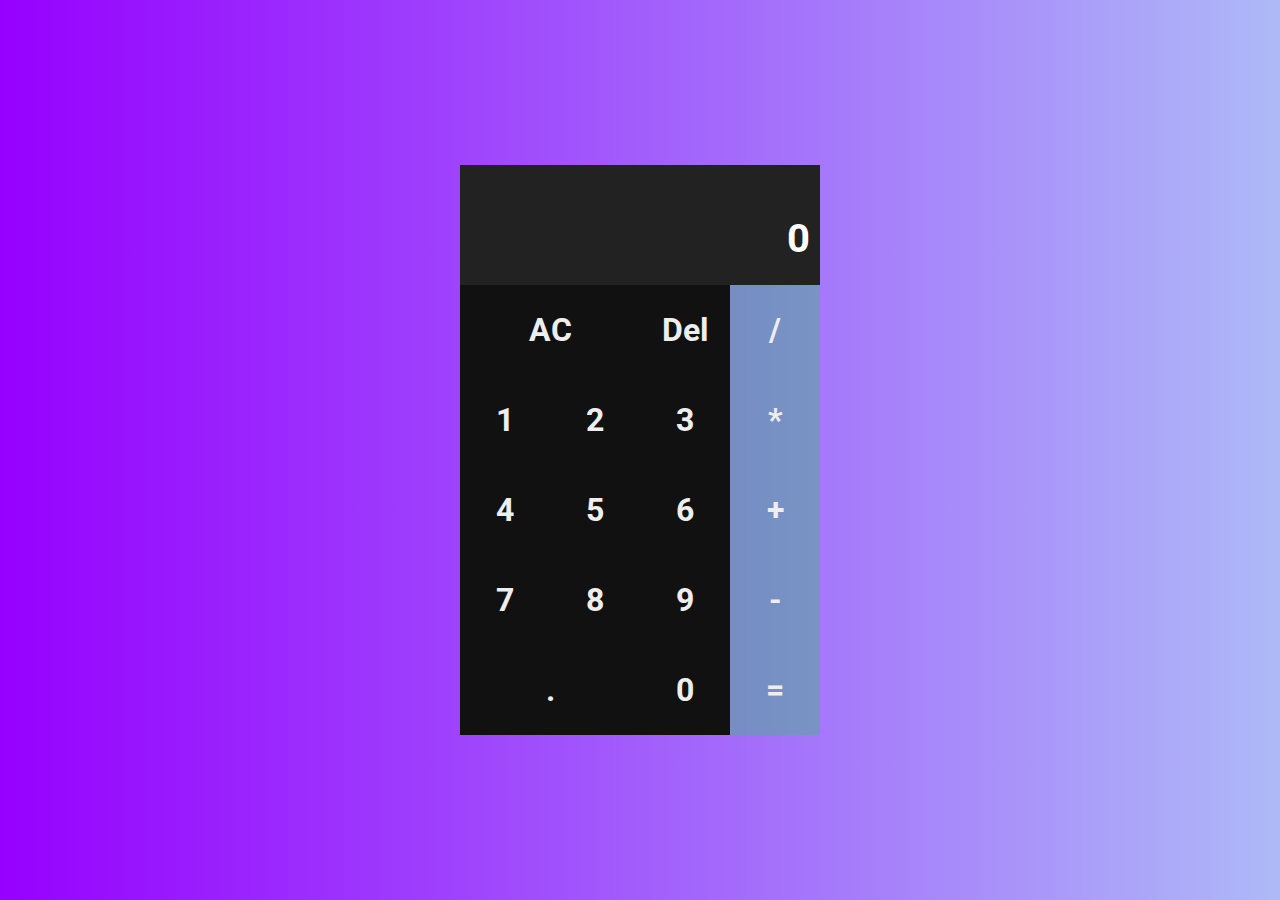
<file: Calculadora/index.html>
<!DOCTYPE html>
<html lang="PT-BR">
  <head>
    <meta charset="UTF-8" />
    <meta http-equiv="X-UA-Compatible" content="IE=edge" />
    <link rel="stylesheet" href="style.css" />
    <link rel="preconnect" href="https://fonts.googleapis.com" />
    <link rel="preconnect" href="https://fonts.gstatic.com" crossorigin />
    <link
      href="https://fonts.googleapis.com/css2?family=Roboto:wght@400;500;700&display=swap"
      rel="stylesheet"
    />
    <meta name="viewport" content="width=device-width, initial-scale=1.0" />
    <title>Calculadora</title>
  </head>
  <body>
    <div class="grid-conteiner">
      <div class="output">
        <div data-previus-operand class="previus-operand"></div>
        <div data-current-operand class="current-operand">0</div>
      </div>
      <button data-all-clear class="span-two">AC</button>
      <button data-delete>Del</button>
      <button data-operator class="operator">/</button>
      <button data-number>1</button>
      <button data-number>2</button>
      <button data-number>3</button>
      <button data-operator class="operator">*</button>
      <button data-number>4</button>
      <button data-number>5</button>
      <button data-number>6</button>
      <button data-operator class="operator">+</button>
      <button data-number>7</button>
      <button data-number>8</button>
      <button data-number>9</button>
      <button data-operator class="operator">-</button>
      <button data-number class="span-two">.</button>
      <button data-number>0</button>
      <button data-equals class="operator">=</button>
    </div>
    <script src="script.js"></script>
  </body>
</html>
</file>
<file: Calculadora/style.css>
*{
    box-sizing: border-box;
    font-family: "Roboto",sans-serif;
    font-weight: bold;
    margin: 0;
    padding: 0;
}

body{
    background: linear-gradient(to right,#9600ff, #AEBAF8);
}

.grid-conteiner{
    display:grid;
    justify-content: center;
    align-content: center;
    min-height:100vh;
    grid-template-columns: repeat(4,90px);/*colunas(4 para ter 4 colunas)*/
    grid-template-rows: minmax(120px,auto)repeat(5,90px);/*linhas(5 por causa que tem5 colunas)*/
}

.grid-conteiner button{
    cursor: pointer;
    font-size: 2rem;
    border:none;
    outline: none;
    background-color: #111;
    color: #eee;
}

.grid-conteiner button:hover{
background-color: #eee;
color: #111;

}
 .grid-conteiner .operator{
    background: #41b88375;
}

.span-two{
    grid-column: span 2;
}

.grid-conteiner .output{
    grid-column: 1/-1;
    background:#222;
    display: flex;
    flex-direction: column;
    align-items: flex-end;
    justify-content: space-around;
    padding: 10px;
    word-wrap: break-word;/*Quebra as linhas*/
    word-break: break-all;/*Serve para  quebrar o conteudo casso ele ultrpasse o limite do border(div) ele na vaze para fora da div |||||é usada para especificar se o navegador deve inserir ou não quebras de linha onde, normalmente, o texto vazaria de seu container.*/
}
.grid-conteiner .output .previus-operand{
    color: rgba(255, 255, 255, 0.75);
    font-size: 1.5rem;
}

.grid-conteiner .output .current-operand{
    color: #fff;
    font-size: 2.5rem;
}
</file>
